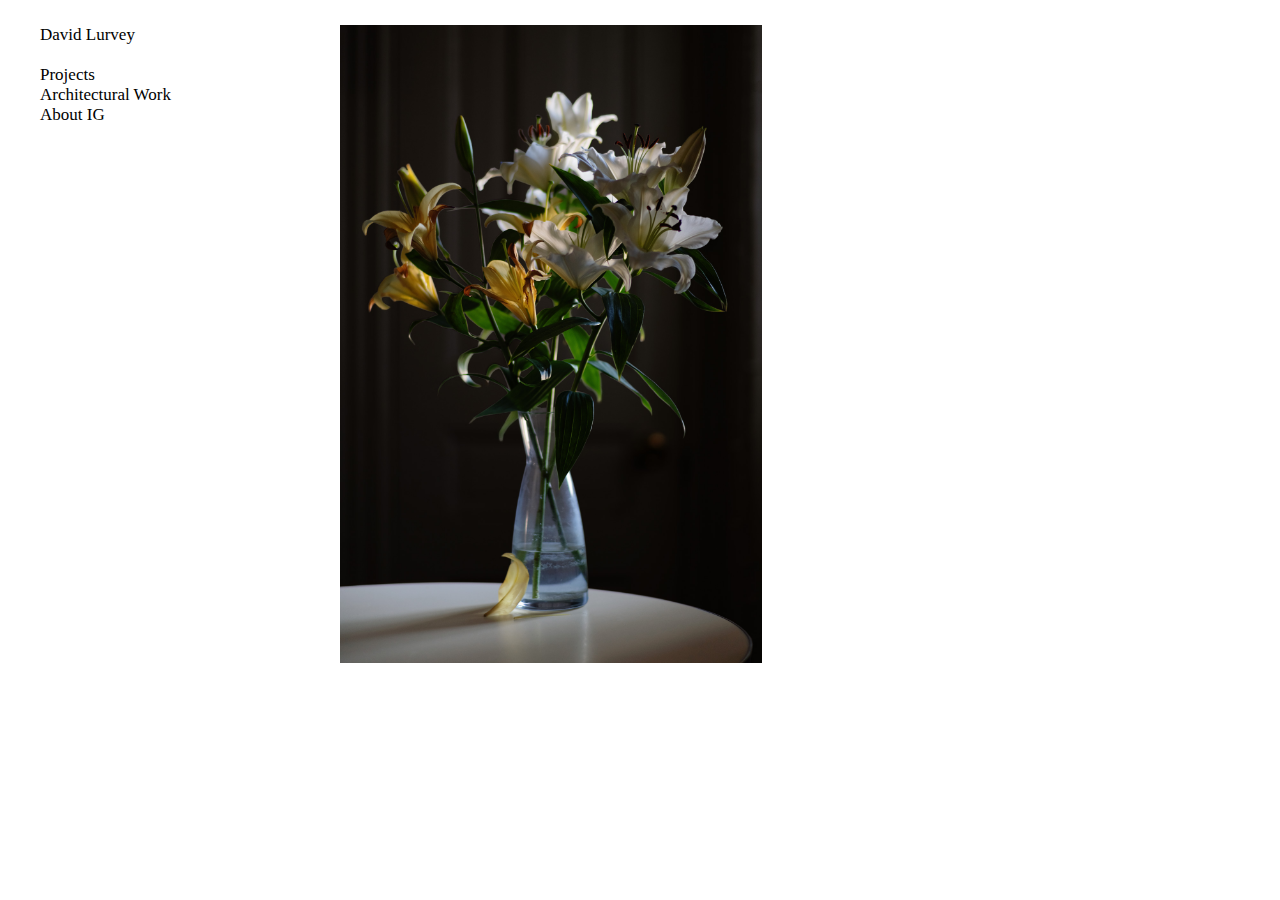
<file: index.html>
<!DOCTYPE html>
<html>
<head>
	<title>David Lurvey</title>
	<meta name="viewport" content="width=device-width, initial-scale=1">
	<link rel="stylesheet" type="text/css" href="reset.css">
	<link rel="stylesheet" type="text/css" href="style.css">
</head>
<body>
<div id="top" class="nav">
    <p><a class="navlink" href="index.html">David Lurvey</a></p>
    <br>
    <div class="dropdown">
        <span>Projects</span>
        <div class="dropdown-content">
            <a href="dream.html">We Used to Dream</a>
            <a href="passenger.html">Passenger</a>
            <a href="kolkata.html">Kolkata Blue</a>
            <a href="line.html">Line Not Rope</a>
        </div>
    </div>
    <p>
        <a class="navlink" href="arch.html">Architectural Work</a>
    </p>
    <p>
        <a class="navlink" href="about.html">About</a>
        <a class="navlink" target="_blank" href="http://www.instagram.com/david.lurvey">IG</a>
    </p>

    <div class="footer">
        <p class="email">---</p>
        <a href="#top" class="totop">To Top</a>
    </div>
</div>

<div class="project">
	<img class="home-vert" src="pics/home/h10.jpg">
</div>
    
    
</body>
</html>
</file>
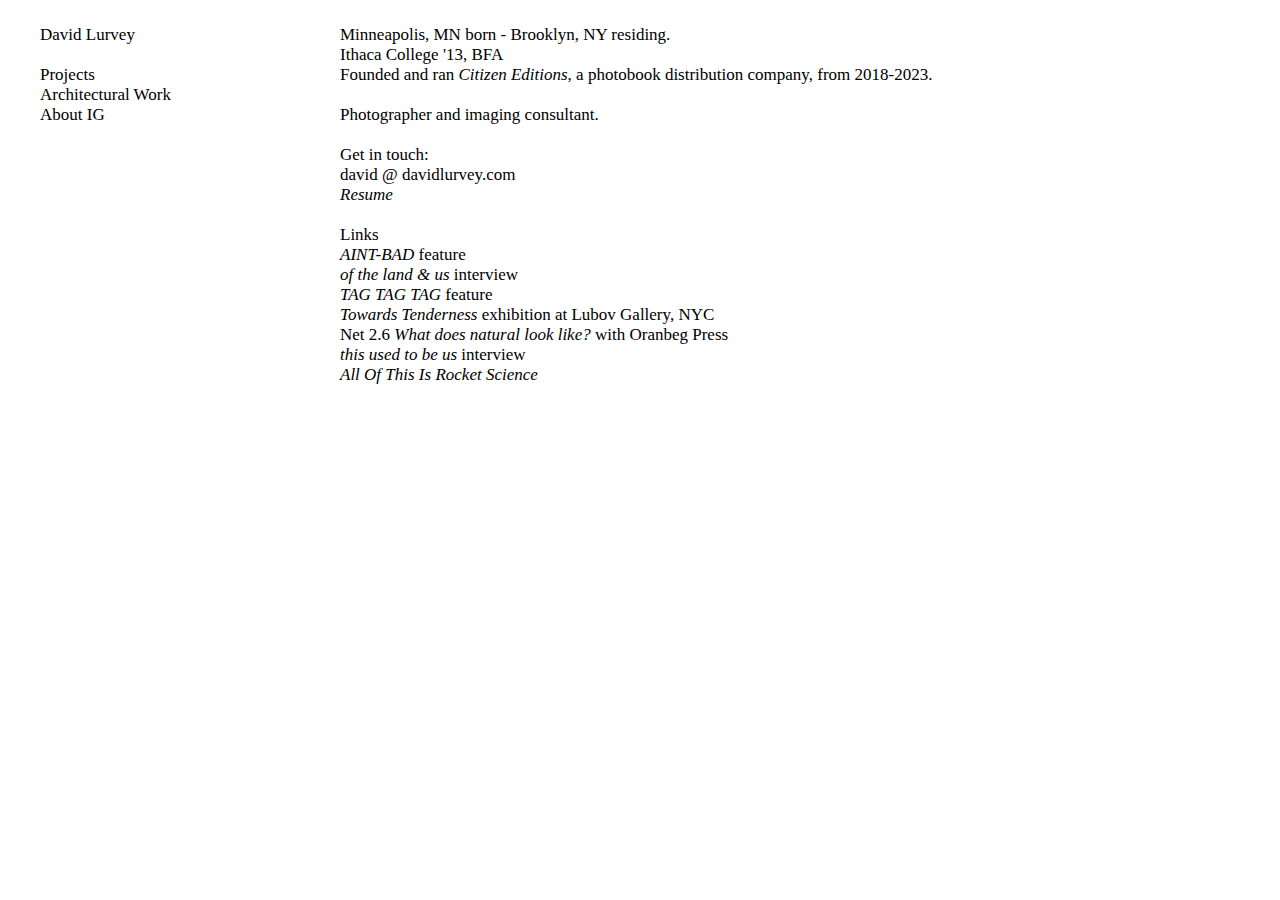
<file: about.html>
<!DOCTYPE html>
<html>
<head>
	<title>David Lurvey</title>
	<meta name="viewport" content="width=device-width, initial-scale=1">
	<link rel="stylesheet" type="text/css" href="reset.css">
	<link rel="stylesheet" type="text/css" href="style.css">
</head>
<body>
<div id="top" class="nav">
    <p><a class="navlink" href="index.html">David Lurvey</a></p>
    <br>
    <div class="dropdown">
        <span>Projects</span>
        <div class="dropdown-content">
            <a href="dream.html">We Used to Dream</a>
            <a href="passenger.html">Passenger</a>
            <a href="kolkata.html">Kolkata Blue</a>
            <a href="line.html">Line Not Rope</a>
        </div>
    </div>
    <p>
        <a class="navlink" href="arch.html">Architectural Work</a>
    </p>
    <p>
        <a class="navlink" href="about.html">About</a>
        <a class="navlink" target="_blank" href="http://www.instagram.com/david.lurvey">IG</a>
    </p>

    <div class="footer">
        <p class="email">About</p>
        <a href="#top" class="totop">To Top</a>
    </div>
</div>

<div class="about">
    <ul>
        <li>Minneapolis, MN born - Brooklyn, NY residing.</li>
        <li>Ithaca College '13, BFA</li>
        <li>Founded and ran <a href="https://www.citizeneditions.com">Citizen Editions</a>, a photobook distribution company, from 2018-2023.</li>
        <li></li>
        <br>
        <li>Photographer and imaging consultant.</li>
        <br>
        <li>Get in touch:</li>
        <li>david @ davidlurvey.com</li>
        <li><a href="/text/david_lurvey_resume.pdf">Resume</a></li>
        <br>
        <li>Links</li>
        <li><a href="https://www.aint-bad.com/article/2018/11/19/david-lurvey/">AINT-BAD</a> feature</li>
        <li><a href="http://www.ofthelandandus.co/post/171359567930/kolkata-blue-david-lurvey-read-the-full-feature">of the land &amp; us</a> interview</li>
        <li><a href="https://tagtagtagmag.com/journal-david-lurvey-sunsets-rockaway-new-york-4f675f889c28">TAG TAG TAG</a> feature</li>
        <a href="tender.html">Towards Tenderness</a> exhibition at Lubov Gallery, NYC
        <li>Net 2.6 <a href="http://oranbegpress.com/NET-2-6">What does natural look like?</a> with Oranbeg Press</li>
        <li><a href="http://thisusedtobe.us/2017/04/06/david-lurvey/">this used to be us</a> interview</li>
        <li><a href="http://rocketscience.tumblr.com/post/66111706598/a-studio-visit-with-ron-jude">All Of This Is Rocket Science</a></li>
    </ul>
</div>





</body>
</html>
</file>
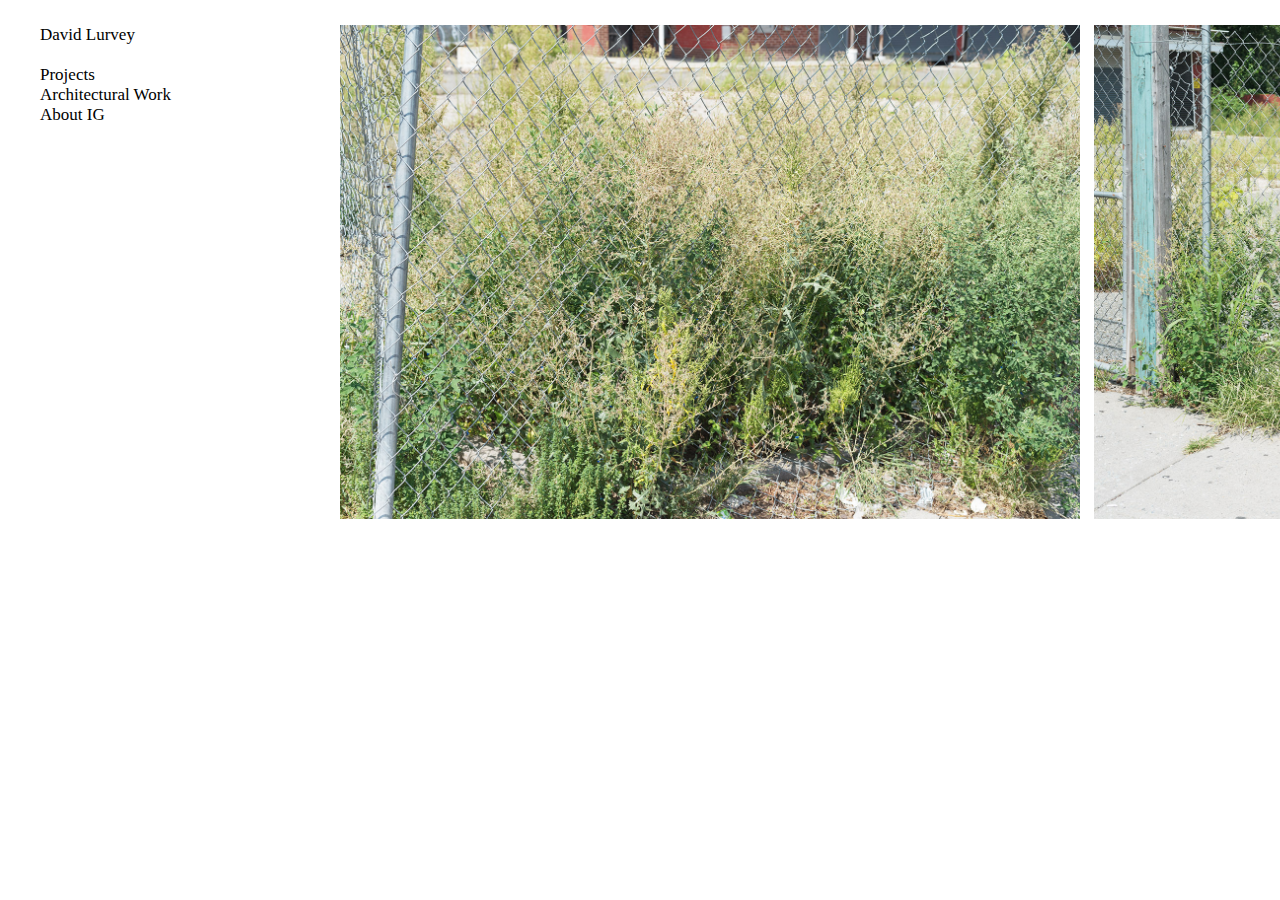
<file: anger.html>
<!DOCTYPE html>
<html>
<head>
	<title>David Lurvey</title>
	<meta name="viewport" content="width=device-width, initial-scale=1">
	<link rel="stylesheet" type="text/css" href="reset.css">
	<link rel="stylesheet" type="text/css" href="style.css">
</head>
<body>
<div id="top" class="nav">
    <p><a class="navlink" href="index.html">David Lurvey</a></p>
    <br>
    <div class="dropdown">
        <span>Projects</span>
        <div class="dropdown-content">
            <a href="dream.html">We Used to Dream</a>
            <a href="passenger.html">Passenger</a>
            <a href="kolkata.html">Kolkata Blue</a>
            <a href="line.html">Line Not Rope</a>
        </div>
    </div>
    <p>
        <a class="navlink" href="arch.html">Architectural Work</a>
    </p>
    <p>
        <a class="navlink" href="about.html">About</a>
        <a class="navlink" target="_blank" href="http://www.instagram.com/david.lurvey">IG</a>
    </p>

    <div class="footer">
        <p class="email">In Anger</p>
        <a href="#top" class="totop">To Top</a>
    </div>
</div>

<div class="project">
    <img class="horiz" src="pics/lt07.jpg">
    <img class="horiz" src="pics/lt08.jpg">
    <img class="horiz" src="pics/lt09.jpg">
    <img class="horiz" src="pics/lt10.jpg">
    <img class="horiz" src="pics/lt11.jpg">
    <img class="horiz" src="pics/lt12.jpg">
    <div class="spacer"></div>
	<img class="horiz" src="pics/lt01.jpg">
    <img class="horiz" src="pics/lt02.jpg">
    <img class="horiz" src="pics/lt03.jpg">
    <img class="horiz" src="pics/lt04.jpg">  
    <img class="horiz" src="pics/lt05.jpg">
    <img class="horiz" src="pics/lt06.jpg">
    <div class="spacer"></div>
</div>





</body>
</html>
</file>
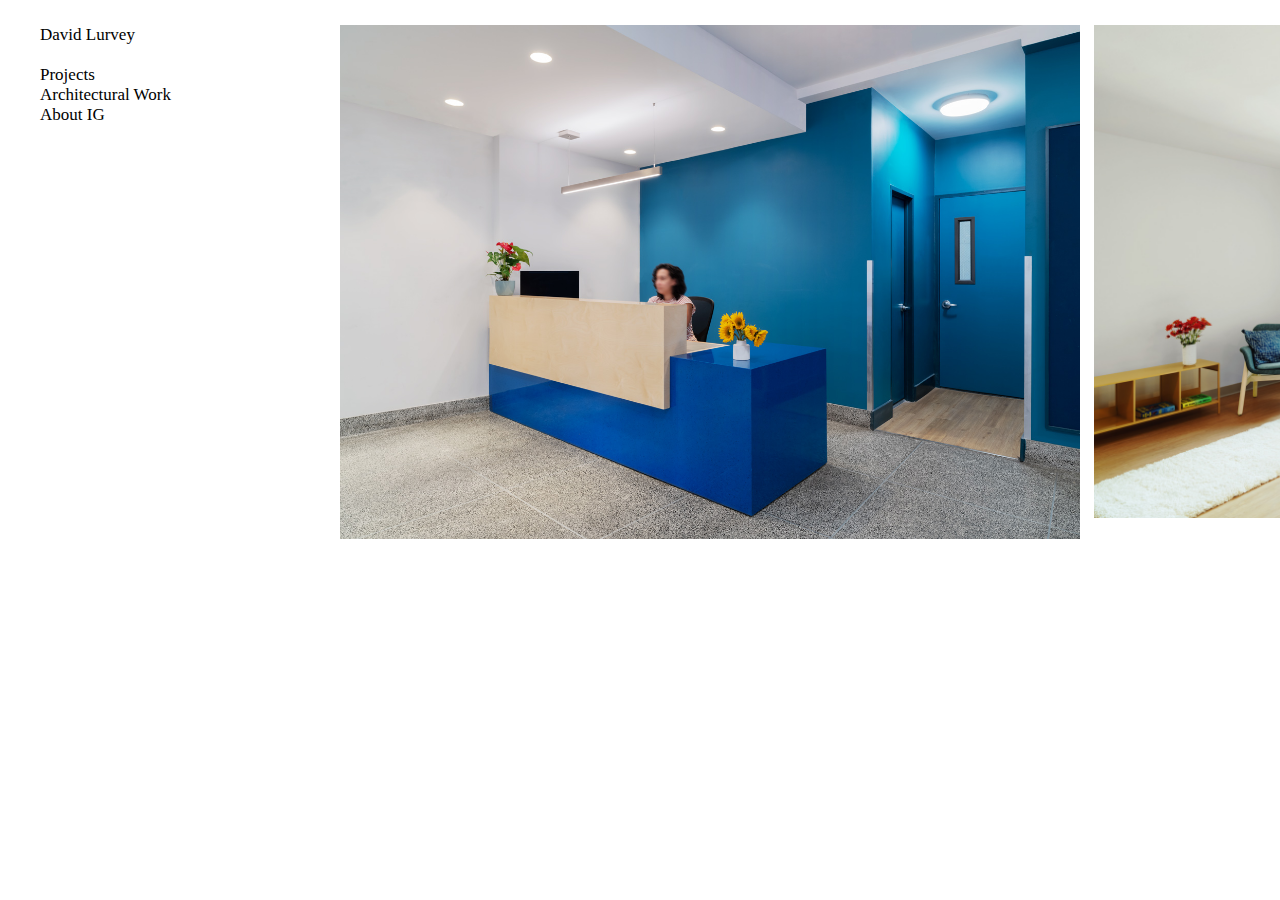
<file: arch.html>
<!DOCTYPE html>
<html>
<head>
	<title>David Lurvey</title>
	<meta name="viewport" content="width=device-width, initial-scale=1">
	<link rel="stylesheet" type="text/css" href="reset.css">
	<link rel="stylesheet" type="text/css" href="style.css">
</head>
<body>
<div id="top" class="nav">
    <p><a class="navlink" href="index.html">David Lurvey</a></p>
    <br>
    <div class="dropdown">
        <span>Projects</span>
        <div class="dropdown-content">
            <a href="dream.html">We Used to Dream</a>
            <a href="passenger.html">Passenger</a>
            <a href="kolkata.html">Kolkata Blue</a>
            <a href="line.html">Line Not Rope</a>
        </div>
    </div>
    <p>
        <a class="navlink" href="arch.html">Architectural Work</a>
    </p>
    <p>
        <a class="navlink" href="about.html">About</a>
        <a class="navlink" target="_blank" href="http://www.instagram.com/david.lurvey">IG</a>
    </p>

    <div class="footer">
        <p class="email">Architectural &amp; Real Estate Work</p>
        <a href="#top" class="totop">To Top</a>
    </div>
</div>

<div class="project">
	<img class="horiz" src="pics/arch/arch01.jpg">
	<img class="horiz" src="pics/arch/arch02.jpg">
	<img class="horiz" src="pics/arch/arch03.jpg">
    <div class="spacer"></div>
	<img class="vert" src="pics/arch/arch04.jpg">
    <div class="spacer"></div>
    <img class="horiz" src="pics/arch/arch05.jpg">
    <img class="horiz" src="pics/arch/arch06.jpg">
    <div class="spacer"></div>
    <img class="vert" src="pics/arch/arch07.jpg">
    <img class="vert" src="pics/arch/arch08.jpg">
    <div class="spacer"></div>
</div>




</body>
</html>
</file>
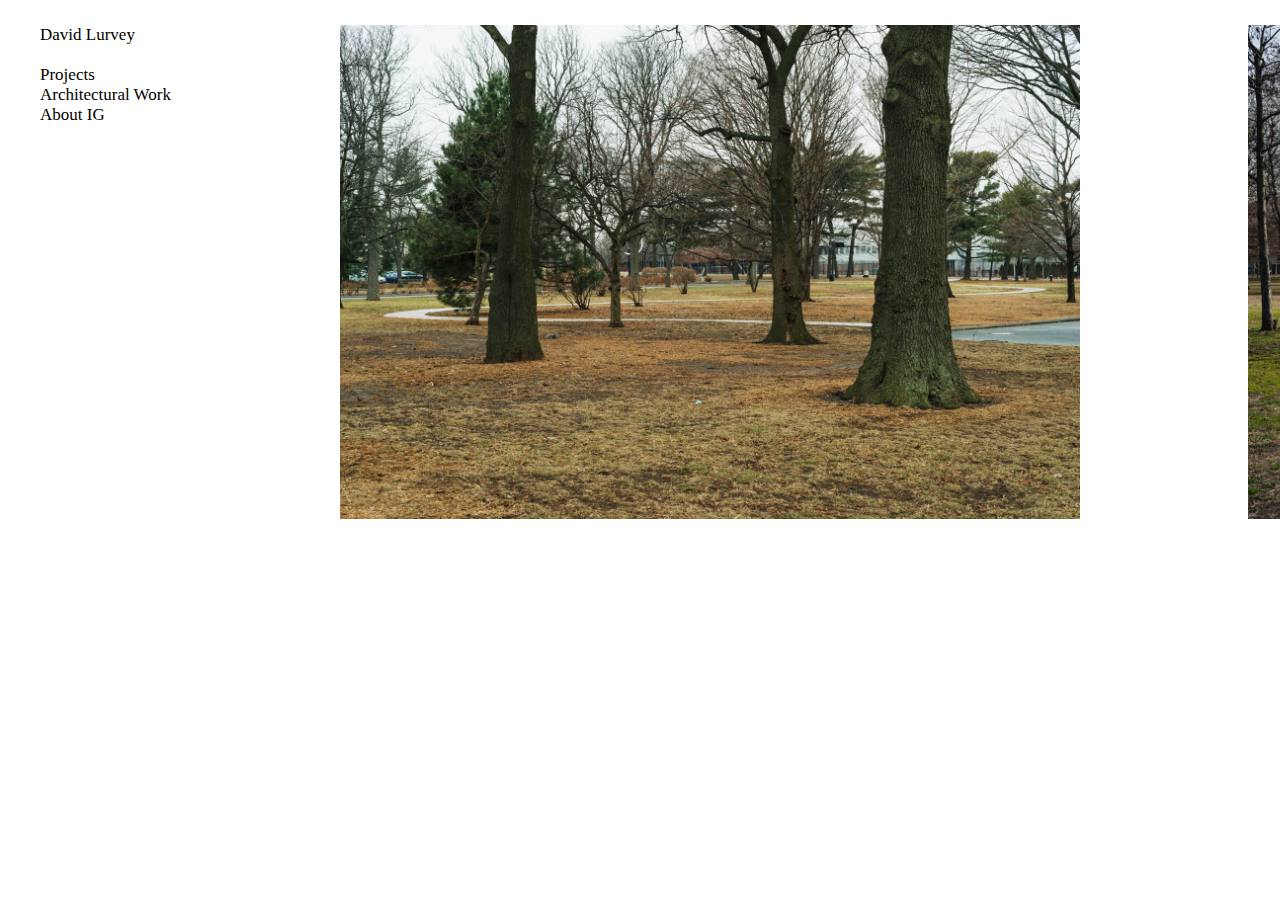
<file: dream.html>
<!DOCTYPE html>
<html>
<head>
	<title>David Lurvey</title>
	<meta name="viewport" content="width=device-width, initial-scale=1">
	<link rel="stylesheet" type="text/css" href="reset.css">
	<link rel="stylesheet" type="text/css" href="style.css">
</head>
<body>
<div id="top" class="nav">
    <p><a class="navlink" href="index.html">David Lurvey</a></p>
    <br>
    <div class="dropdown">
        <span>Projects</span>
        <div class="dropdown-content">
            <a href="dream.html">We Used to Dream</a>
            <a href="passenger.html">Passenger</a>
            <a href="kolkata.html">Kolkata Blue</a>
            <a href="line.html">Line Not Rope</a>
        </div>
    </div>
    <p>
        <a class="navlink" href="arch.html">Architectural Work</a>
    </p>
    <p>
        <a class="navlink" href="about.html">About</a>
        <a class="navlink" target="_blank" href="http://www.instagram.com/david.lurvey">IG</a>
    </p>

    <div class="footer">
        <p class="email">We Used to Dream</p>
        <a href="#top" class="totop">To Top</a>
    </div>
</div>

<div class="project">
	<img class="horiz" src="pics/dream/dr01.jpg">
    <div class="spacer"></div>
    <img class="horiz" src="pics/dream/dr02.jpg">
    <img class="horiz" src="pics/dream/dr03.jpg">
    <img class="horiz" src="pics/dream/dr04.jpg">
    <div class="spacer"></div>
    <img class="vert" src="pics/dream/dr05.jpg">
    <img class="vert" src="pics/dream/dr06.jpg">
    <div class="spacer"></div>
    <img class="horiz" src="pics/dream/dr07.jpg">
    <img class="horiz" src="pics/dream/dr08.jpg">
    <div class="spacer"></div>
    <img class="vert" src="pics/dream/dr09.jpg">
    <img class="vert" src="pics/dream/dr10.jpg">
    <div class="spacer"></div>
    <img class="horiz" src="pics/dream/dr11.jpg">
    <img class="horiz" src="pics/dream/dr12.jpg">
    <img class="horiz" src="pics/dream/dr13.jpg">
    <img class="horiz" src="pics/dream/dr14.jpg">
    <img class="horiz" src="pics/dream/dr15.jpg">
    <div class="spacer"></div>
    <img class="vert" src="pics/dream/dr16.jpg">
    <div class="spacer"></div>
    <img class="horiz" src="pics/dream/dr17.jpg"> 
    <div class="spacer"></div>
</div>




</body>
</html>
</file>
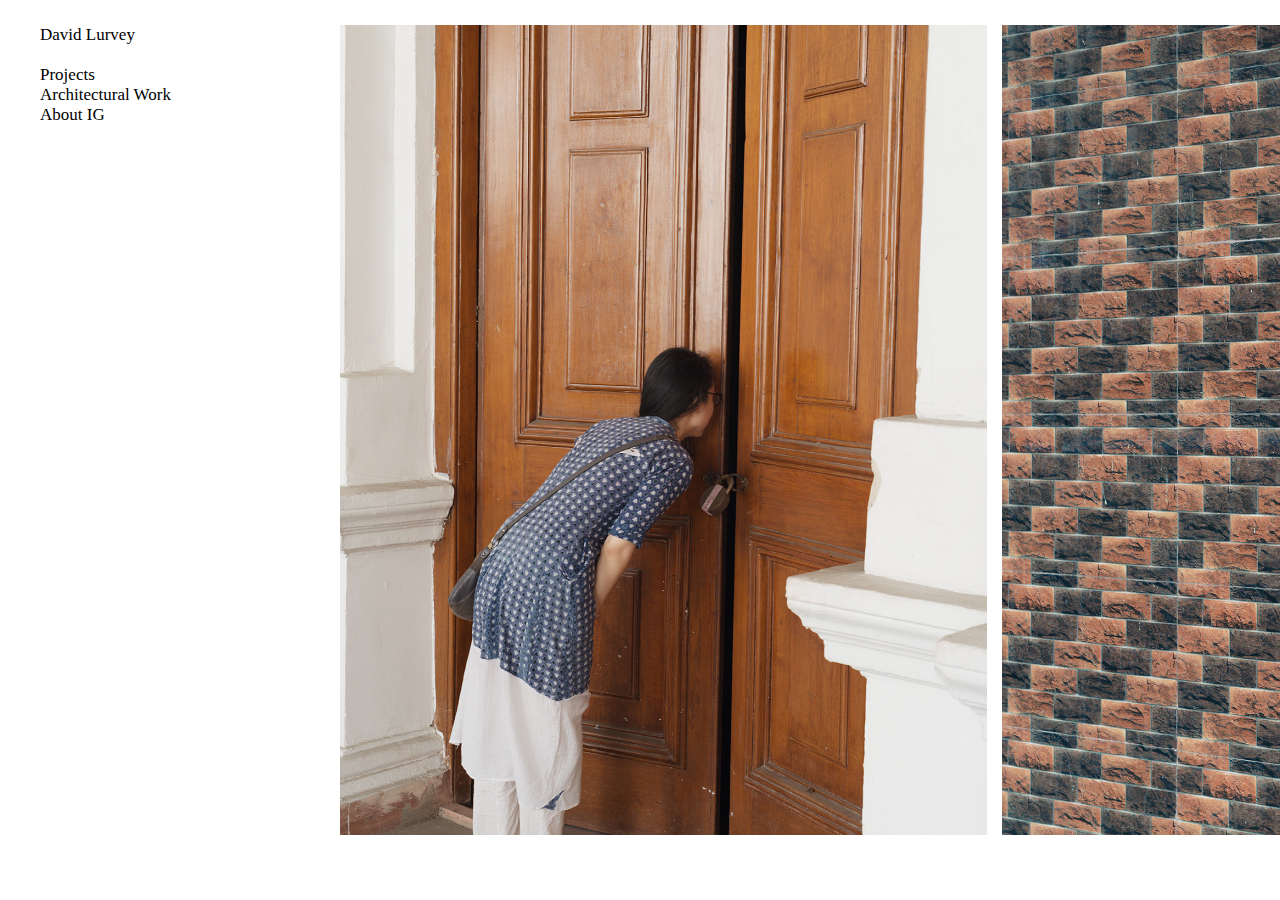
<file: kolkata.html>
<!DOCTYPE html>
<html>
<head>
	<title>David Lurvey</title>
	<meta name="viewport" content="width=device-width, initial-scale=1">
	<link rel="stylesheet" type="text/css" href="reset.css">
	<link rel="stylesheet" type="text/css" href="style.css">
</head>
<body>
<div id="top" class="nav">
    <p><a class="navlink" href="index.html">David Lurvey</a></p>
    <br>
    <div class="dropdown">
        <span>Projects</span>
        <div class="dropdown-content">
            <a href="dream.html">We Used to Dream</a>
            <a href="passenger.html">Passenger</a>
            <a href="kolkata.html">Kolkata Blue</a>
            <a href="line.html">Line Not Rope</a>
        </div>
    </div>
    <p>
        <a class="navlink" href="arch.html">Architectural Work</a>
    </p>
    <p>
        <a class="navlink" href="about.html">About</a>
        <a class="navlink" target="_blank" href="http://www.instagram.com/david.lurvey">IG</a>
    </p>

    <div class="footer">
        <p class="email">Kolkata Blue</p>
        <a href="#top" class="totop">To Top</a>
    </div>
</div>

<div class="project">
	<img class="vert" src="pics/kb01.jpg">
	<img class="vert" src="pics/kb02.jpg">
    <img class="vert" src="pics/kb03.jpg">
	<img class="vert" src="pics/kb04.jpg">
	<img class="vert" src="pics/kb05.jpg">
    <img class="vert" src="pics/kb06.jpg">
    <img class="vert" src="pics/kb07.jpg">
    <img class="vert" src="pics/kb08.jpg">
    <img class="vert" src="pics/kb09.jpg">
    <img class="vert" src="pics/kb10.jpg">
    <img class="vert" src="pics/kb11.jpg">
    <img class="vert" src="pics/kb12.jpg">
    <img class="vert" src="pics/kb13.jpg">
    <img class="vert" src="pics/kb14.jpg">
    <img class="vert" src="pics/kb15.jpg">
    <img class="vert" src="pics/kb17.jpg">
    <img class="vert" src="pics/kb18.jpg">
    <img class="vert" src="pics/kb19.jpg">
    <img class="vert" src="pics/kb20.jpg">
    <img class="vert" src="pics/kb21.jpg">
    <div class="spacer"></div>
</div>





</body>
</html>
</file>
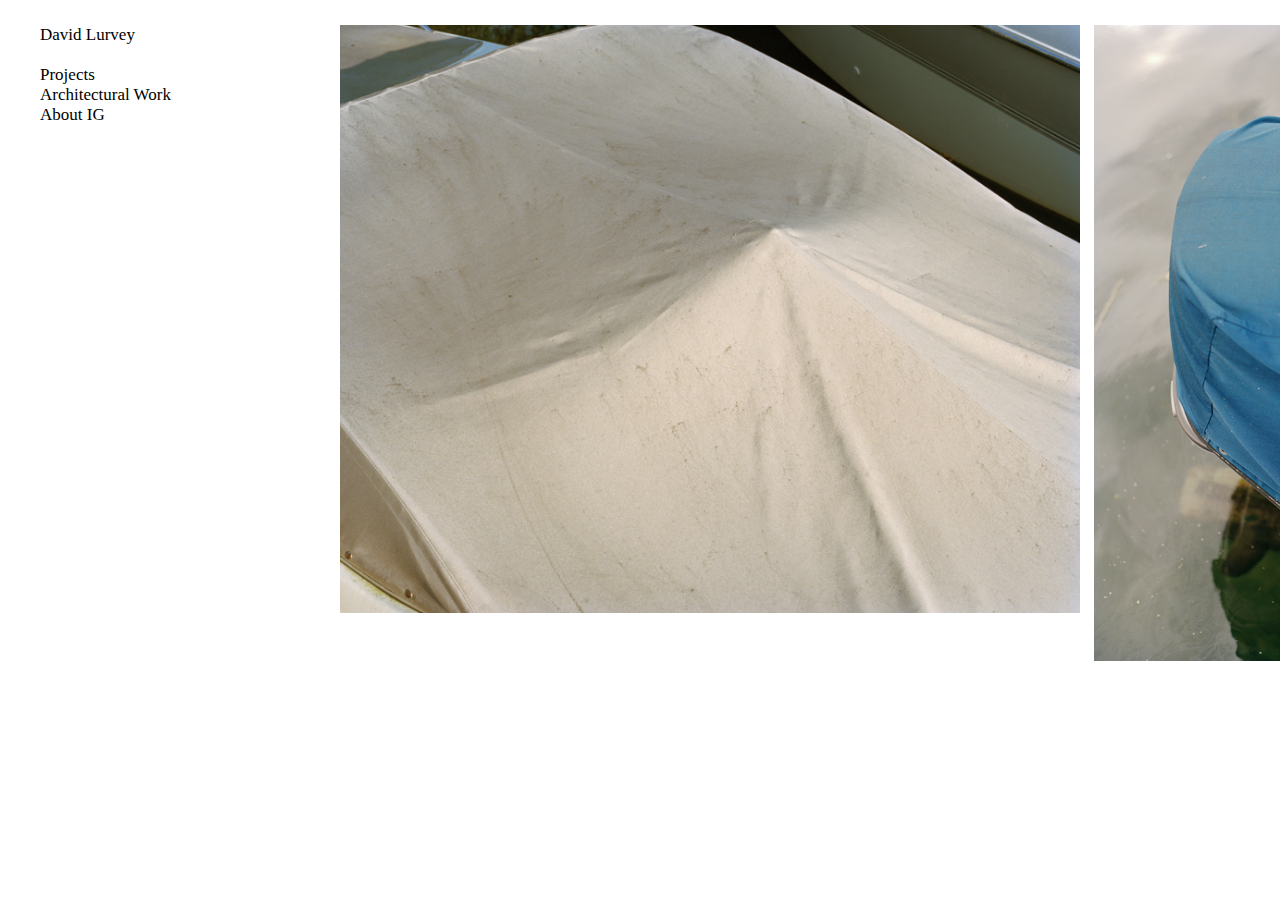
<file: line.html>
<!DOCTYPE html>
<html>
<head>
	<title>David Lurvey</title>
	<meta name="viewport" content="width=device-width, initial-scale=1">
	<link rel="stylesheet" type="text/css" href="reset.css">
	<link rel="stylesheet" type="text/css" href="style.css">
</head>
<body>
<div id="top" class="nav">
    <p><a class="navlink" href="index.html">David Lurvey</a></p>
    <br>
    <div class="dropdown">
        <span>Projects</span>
        <div class="dropdown-content">
            <a href="dream.html">We Used to Dream</a>
            <a href="passenger.html">Passenger</a>
            <a href="kolkata.html">Kolkata Blue</a>
            <a href="line.html">Line Not Rope</a>
        </div>
    </div>
    <p>
        <a class="navlink" href="arch.html">Architectural Work</a>
    </p>
    <p>
        <a class="navlink" href="about.html">About</a>
        <a class="navlink" target="_blank" href="http://www.instagram.com/david.lurvey">IG</a>
    </p>

    <div class="footer">
        <p class="email">Line Not Rope</p>
        <a href="#top" class="totop">To Top</a>
    </div>
</div>

<div class="project">
	<img class="horiz" src="pics/lnr01.jpg">
	<img class="vert2" src="pics/lnr02.jpg">
    <img class="horiz" src="pics/lnr04.jpg">
    <img class="horiz" src="pics/lnr05.jpg">
    <img class="horiz" src="pics/lnr06.jpg">
    <img class="vert2" src="pics/lnr03.jpg">    
    <img class="horiz" src="pics/lnr07.jpg">
    <img class="horiz" src="pics/lnr08.jpg">
    <img class="horiz" src="pics/lnr09.jpg">
    <div class="spacer"></div>
</div>





</body>
</html>
</file>
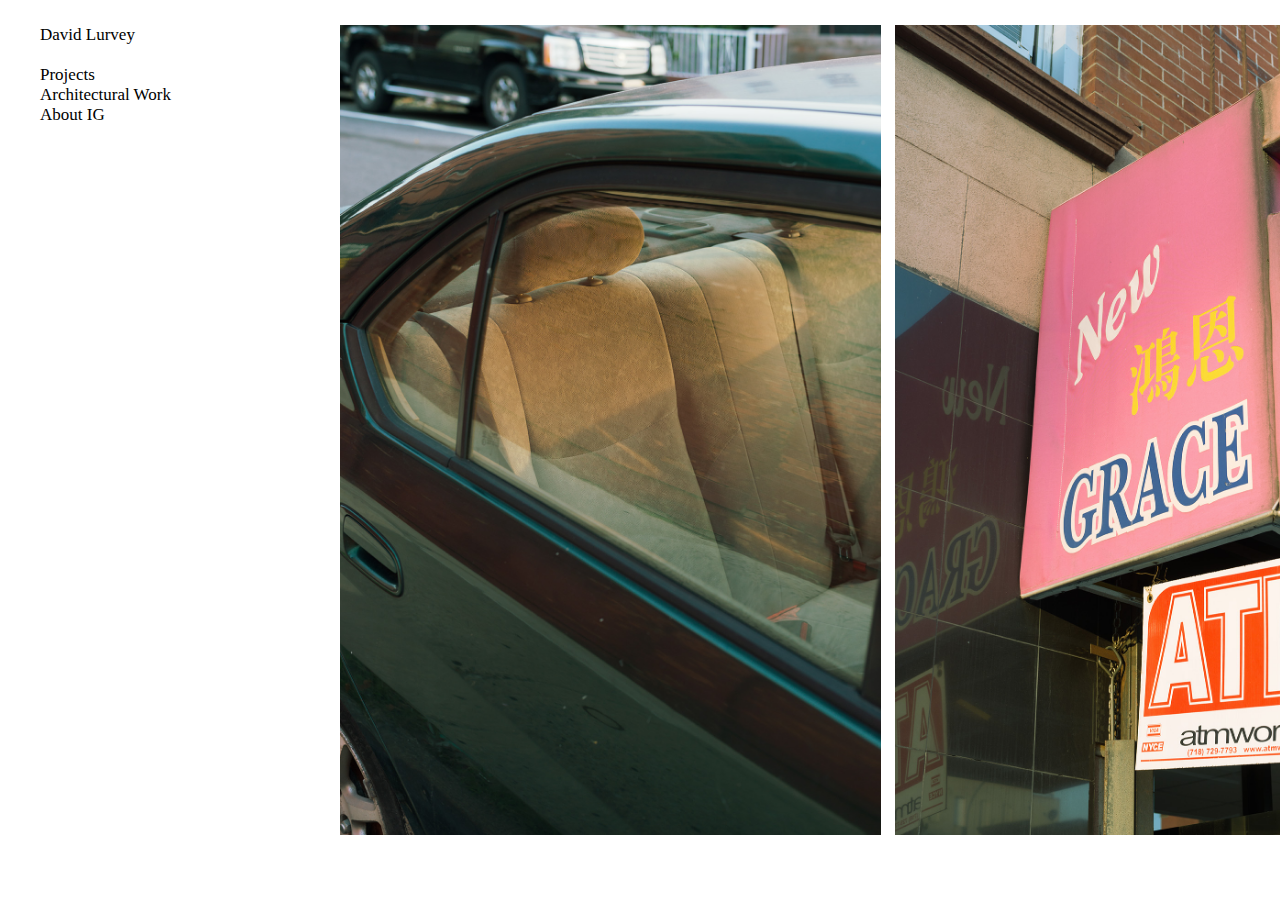
<file: passenger.html>
<!DOCTYPE html>
<html>
<head>
	<title>David Lurvey</title>
	<meta name="viewport" content="width=device-width, initial-scale=1">
	<link rel="stylesheet" type="text/css" href="reset.css">
	<link rel="stylesheet" type="text/css" href="style.css">
</head>
<body>
<div id="top" class="nav">
    <p><a class="navlink" href="index.html">David Lurvey</a></p>
    <br>
    <div class="dropdown">
        <span>Projects</span>
        <div class="dropdown-content">
            <a href="dream.html">We Used to Dream</a>
            <a href="passenger.html">Passenger</a>
            <a href="kolkata.html">Kolkata Blue</a>
            <a href="line.html">Line Not Rope</a>
        </div>
    </div>
    <p>
        <a class="navlink" href="arch.html">Architectural Work</a>
    </p>
    <p>
        <a class="navlink" href="about.html">About</a>
        <a class="navlink" target="_blank" href="http://www.instagram.com/david.lurvey">IG</a>
    </p>

    <div class="footer">
        <p class="email">Passenger</p>
        <a href="#top" class="totop">To Top</a>
    </div>
</div>

<div class="project">
	<img class="vert" src="pics/pass/p01.jpg">
    <img class="vert" src="pics/pass/p02.jpg">
    <img class="vert" src="pics/pass/p03.jpg">
    <img class="vert" src="pics/pass/p04.jpg">
    <img class="vert" src="pics/pass/p05.jpg">
    <img class="horiz" src="pics/pass/p06.jpg">
    <img class="vert" src="pics/pass/p07.jpg">
    <img class="vert" src="pics/pass/p08.jpg">
    <img class="vert" src="pics/pass/p09.jpg">
    <img class="vert" src="pics/pass/p18.jpg">
    <img class="vert" src="pics/pass/p10.jpg">
    <img class="vert" src="pics/pass/p11.jpg">
    <img class="vert" src="pics/pass/p12.jpg">
    <img class="vert" src="pics/pass/p13.jpg">    
    <div class="spacer"></div>
</div>





</body>
</html>
</file>
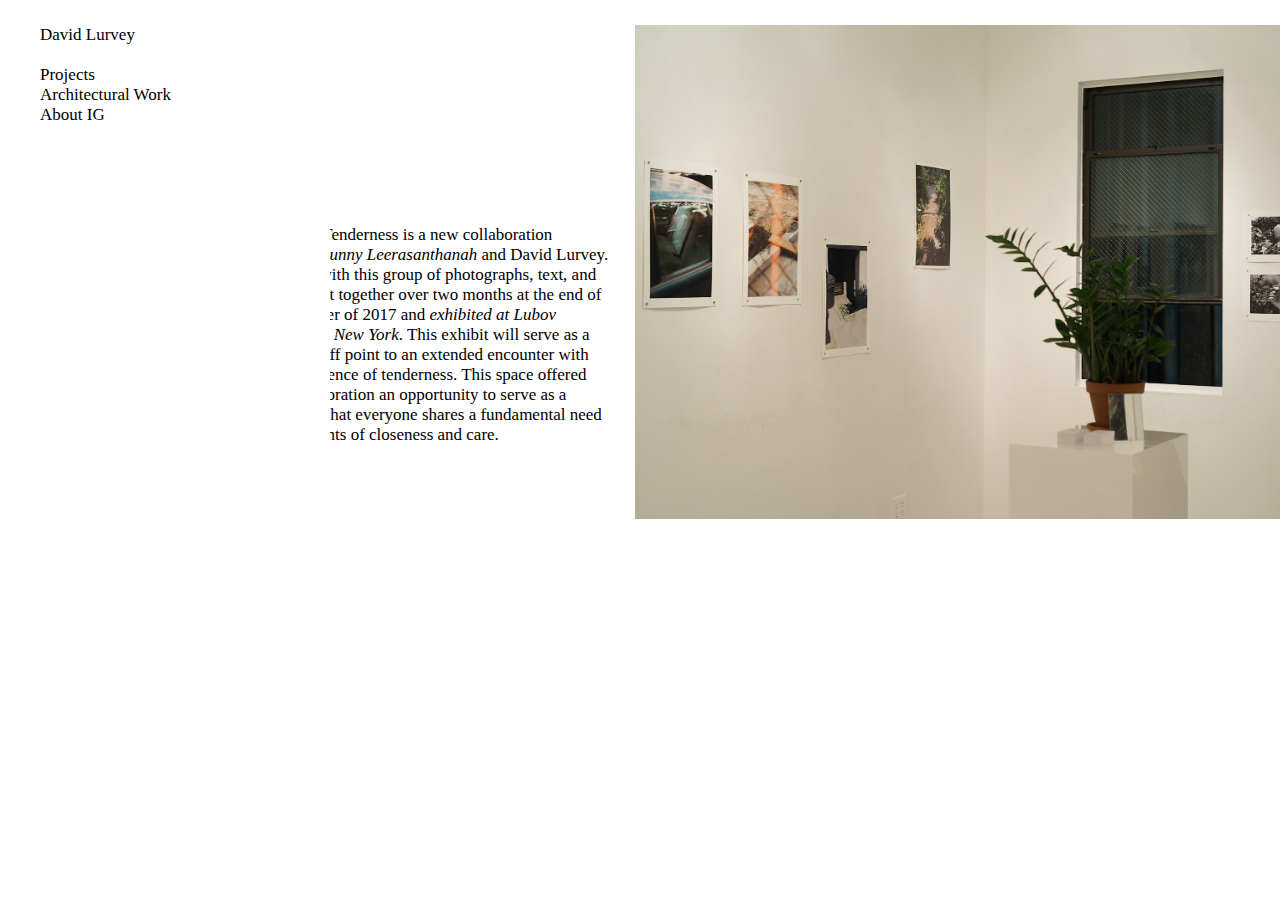
<file: tender.html>
<!DOCTYPE html>
<html>
<head>
	<title>David Lurvey</title>
	<meta name="viewport" content="width=device-width, initial-scale=1">
	<link rel="stylesheet" type="text/css" href="reset.css">
	<link rel="stylesheet" type="text/css" href="style.css">
</head>
<body>
<div id="top" class="nav">
    <p><a class="navlink" href="index.html">David Lurvey</a></p>
    <br>
    <div class="dropdown">
        <span>Projects</span>
        <div class="dropdown-content">
            <a href="dream.html">We Used to Dream</a>
            <a href="passenger.html">Passenger</a>
            <a href="kolkata.html">Kolkata Blue</a>
            <a href="line.html">Line Not Rope</a>
        </div>
    </div>
    <p>
        <a class="navlink" href="arch.html">Architectural Work</a>
    </p>
    <p>
        <a class="navlink" href="about.html">About</a>
        <a class="navlink" target="_blank" href="http://www.instagram.com/david.lurvey">IG</a>
    </p>

    <div class="footer">
        <p class="email">Towards Tenderness</p>
        <a href="#top" class="totop">To Top</a>
    </div>
</div>

<div class="text">
    <p>Towards Tenderness is a new collaboration between <a href="http://www.sunnyleeras.com/">Sunny Leerasanthanah</a> and David Lurvey. It began with this group of photographs, text, and objects put together over two months at the end of the summer of 2017 and <a href="http://www.lubov.nyc/events/2017_09_29_towardstenderness.html">exhibited at Lubov Gallery in New York</a>. This exhibit will serve as a jumping off point to an extended encounter with the experience of tenderness. This space offered the collaboration an opportunity to serve as a reminder that everyone shares a fundamental need for moments of closeness and care.</p>
</div>
    
<div class="project">
    <img class="horiz" src="pics/tender/tt01.jpg">
	<img class="vert" src="pics/tender/tt02.jpg">
	<img class="horiz" src="pics/tender/tt03.jpg">
	<img class="vert" src="pics/tender/tt04.jpg">
	<img class="horiz" src="pics/tender/tt05.jpg">    
	<img class="vert" src="pics/tender/tt06.jpg">
	<img class="vert" src="pics/tender/tt07.jpg">
	<img class="vert" src="pics/tender/tt08.jpg">
	<img class="vert" src="pics/tender/tt09.jpg">    
    <div class="spacer"></div>
</div>





</body>
</html>
</file>
<file: style.css>
body {
    font-size: 17px;
    line-height: 20px;
    overflow-x: scroll;
}

p {
    margin-top: 0;
    margin-bottom: 0;
    max-width: 350px;
}

.news_header {
    margin-bottom: 25px;
}

ul {
    list-style: none;
    padding-left: 0;
}

a {
    text-decoration: none;
    font-style: italic;
    color: black;
}

a:hover {
    border-bottom: 1px solid;
}

.navlink {
    text-decoration: none;
    font-style: normal;
    color: black;
}

.totop:active {
    border-bottom: none;
}

.totop:hover {
    border-bottom: none;
}

.select {
}

.nav {
    text-align: left;
    position: fixed;
    padding: 25px 40px;
    width: 250px;
    height: 100vh;
    background-color: white;
    overflow: hidden;
}

.footer {
    background-color: white;
    position: absolute;
    bottom: 0px;
    padding-bottom: 25px;
    padding-top: 4px;
}

.totop {
    display: none;
}

.project {
    padding: 25px 200px 25px 340px;
    height: 100vh;
    left: 0;
    vertical-align: top;
    white-space: nowrap;
    -moz-box-sizing: border-box;
    -webkit-box-sizing: border-box;
    box-sizing: border-box;
}

.about {
    padding: 25px 200px 25px 340px;
    -moz-box-sizing: border-box;
    -webkit-box-sizing: border-box;
    box-sizing: border-box;
}

.text {
    padding: 25vh 25px 25px 260px;
    height: 100vh;
    left: 0;
    -moz-box-sizing: border-box;
    -webkit-box-sizing: border-box;
    box-sizing: border-box;
    float: left;
}

.post {
    margin-bottom: 25px;
    max-width: 350px;
}

img {
    margin-right: 10px;
    vertical-align: middle;
}

.vert,
.vert2,
.home-vert,
.horiz {
    height: 75%;
    vertical-align: top;
}

.vert,
.vert2,
.horiz,
.home,
.home-horiz,
.news {
    max-height: 90vh;
    max-width: 100%;
    width: auto;
    height: auto;
    margin-bottom: 25px;
}

.home,
.home-horiz {
    padding-top: 5%;
}

.spacer {
    width: 150px;
    display: inline-block;
    height: 150px;
}

/* Dropdown styling for both desktop and mobile */
.dropdown {
    position: relative;
    display: inline-block;
}

.dropdown-content {
    display: none;
    position: absolute;
    background-color: white;
    min-width: 160px;
    box-shadow: 0 8px 16px rgba(0, 0, 0, 0.2);
    z-index: 1;
}

.dropdown-content a {
    color: black;
    padding: 8px 8px;
    display: block;
    text-decoration: none;
}

.dropdown-content a:hover {
    background-color: #f1f1f1;
}

.dropdown:hover .dropdown-content {
    display: block;
}

/* Mobile-specific styles */
@media (max-width: 800px) {
    .project,
    .about,
    .text {
        height: auto;
        white-space: normal;
        position: static;
        padding: 10px 25px 120px 25px;
    }

    img {
        display: block;
    }

    .nav {
        position: static;
        height: auto;
        padding: 10px;
    }

    .footer {
        width: 100%;
        position: fixed;
        left: 0;
        padding-left: 20px;
    }

    .vert,
    .vert2,
    .horiz,
    .home,
    .home-horiz,
    .home-vert,
    .news {
        max-height: 90vh;
        max-width: 100%;
        width: auto;
        height: auto;
    }

    .totop {
        display: inline;
        text-align: right;
        right: 0px;
    }

    .email {
        display: none;
    }

    /* Display the dropdown content on mobile */
    .dropdown-content {
        display: block;
        position: static;
        background-color: white;
        box-shadow: none;
        z-index: 1;
    }

    .mobile-menu {
        display: none;
        cursor: pointer;
    }

    .mobile-menu:checked + .nav > p {
        display: none;
    }

    .dropdown-content a {
        /* Add or adjust styles for list items within the dropdown */
        display: block;
        padding: 10px; /* Adjust padding as needed */
    }

    .dropdown-content a:last-child {
        border-bottom: none; /* Remove border from the last list item if desired */
    }

}
</file>
